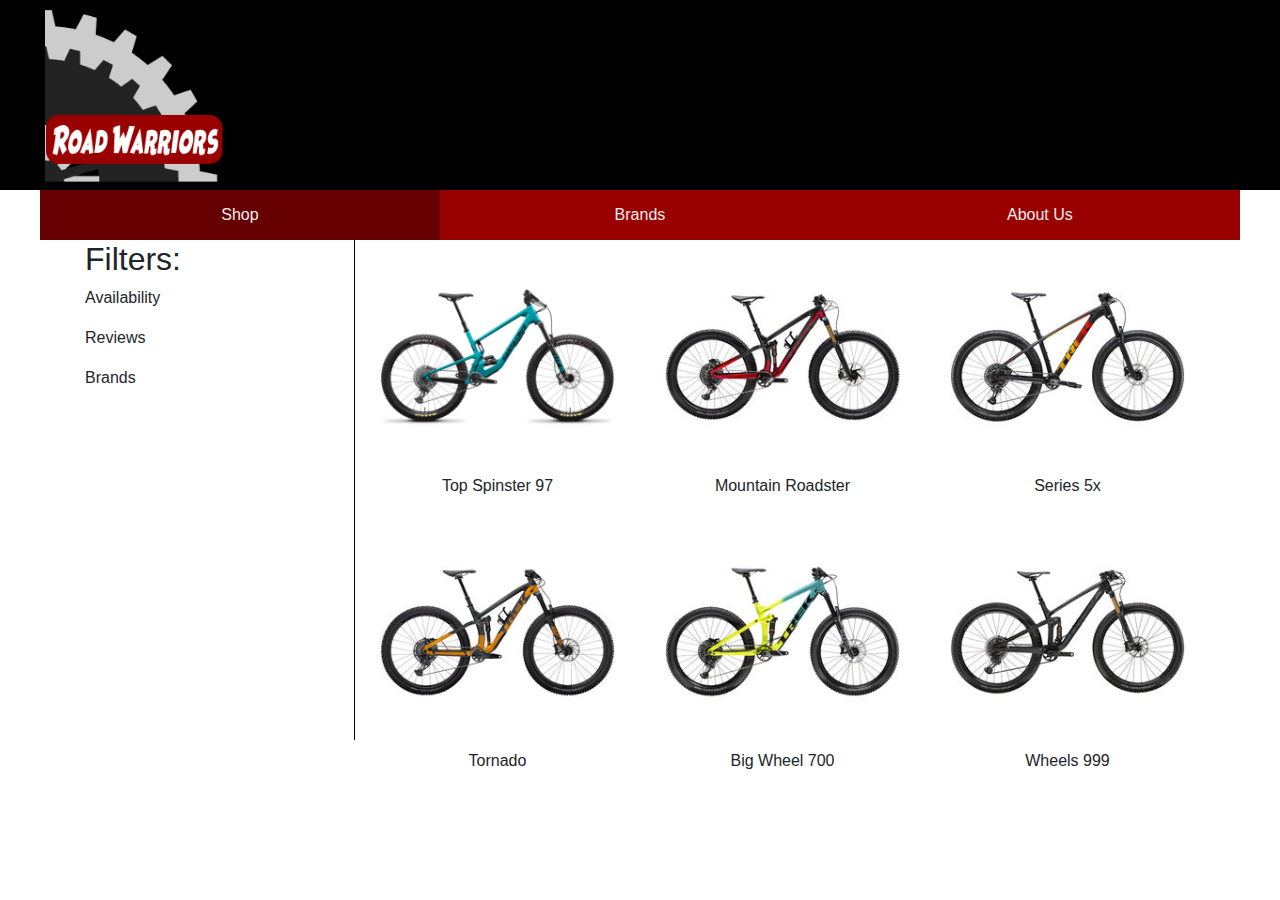
<file: index.html>
<html lang="en">
  <head>
    <!-- Required meta tags -->
    <meta charset="utf-8">
    <meta name="viewport" content="width=device-width, initial-scale=1, shrink-to-fit=no">

    <!-- Bootstrap CSS -->
    <link rel="stylesheet" href="https://stackpath.bootstrapcdn.com/bootstrap/4.3.1/css/bootstrap.min.css" integrity="sha384-ggOyR0iXCbMQv3Xipma34MD+dH/1fQ784/j6cY/iJTQUOhcWr7x9JvoRxT2MZw1T" crossorigin="anonymous">
    <link rel="stylesheet" href="css/styles.css">


    <title>Road Warriors - Shop</title>
  </head>
  <body>
    <header>
      <div class='max-container'>
        <img src="assets/logo.png" alt="Road Warriors Logo" style="width: 190px" />
      </div>
    </header>
    <nav> 
      <div class='max-container'>
      <ul>
        <li><a href="index.html" class="active">Shop</a></li>
        <li><a href="brands.html">Brands</a></li>
        <li><a href="about.html">About Us</a></li>
      </ul>
      </div>
    </nav>
    <main>
        <div class="container">
            <div class="row">
              <div class="col-sm-3 side-bar">
                <h2>Filters:</h2>
                <p>Availability</p>
                <p>Reviews</p>
                <p>Brands</p>
              </div>
              <div class="col-sm-3">
                <div class="bike-pic">
                  <img src="assets/bike-1.png" />
                  <p>Top Spinster 97</p>
                </div>
                <div class="bike-pic" >
                  <img src="assets/bike-2.jpg" />
                  <p>Tornado</p>
                </div>
              </div>
              <div class="col-sm-3">
                <div class="bike-pic" >
                  <img src="assets/bike-3.jpg" />
                  <p>Mountain Roadster</p>
                </div>
                <div class="bike-pic" >
                  <img src="assets/bike-4.jpg" />
                  <p>Big Wheel 700</p>
                </div>
              </div class="bike-pic" >
              <div class="col-sm-3">
                <div class="bike-pic" >
                  <img src="assets/bike-5.jpg" />
                  <p>Series 5x</p>
                </div>
                <div class="bike-pic" >
                  <img src="assets/bike-6.jpg" />
                  <p>Wheels 999</p>
                </div>
              </div>
            </div>
          </div>
    </main>
    

    <!-- Optional JavaScript -->
    <!-- jQuery first, then Popper.js, then Bootstrap JS -->
    <script src="https://code.jquery.com/jquery-3.3.1.slim.min.js" integrity="sha384-q8i/X+965DzO0rT7abK41JStQIAqVgRVzpbzo5smXKp4YfRvH+8abtTE1Pi6jizo" crossorigin="anonymous"></script>
    <script src="https://cdnjs.cloudflare.com/ajax/libs/popper.js/1.14.7/umd/popper.min.js" integrity="sha384-UO2eT0CpHqdSJQ6hJty5KVphtPhzWj9WO1clHTMGa3JDZwrnQq4sF86dIHNDz0W1" crossorigin="anonymous"></script>
    <script src="https://stackpath.bootstrapcdn.com/bootstrap/4.3.1/js/bootstrap.min.js" integrity="sha384-JjSmVgyd0p3pXB1rRibZUAYoIIy6OrQ6VrjIEaFf/nJGzIxFDsf4x0xIM+B07jRM" crossorigin="anonymous"></script>
  </body>
</html>
</file>
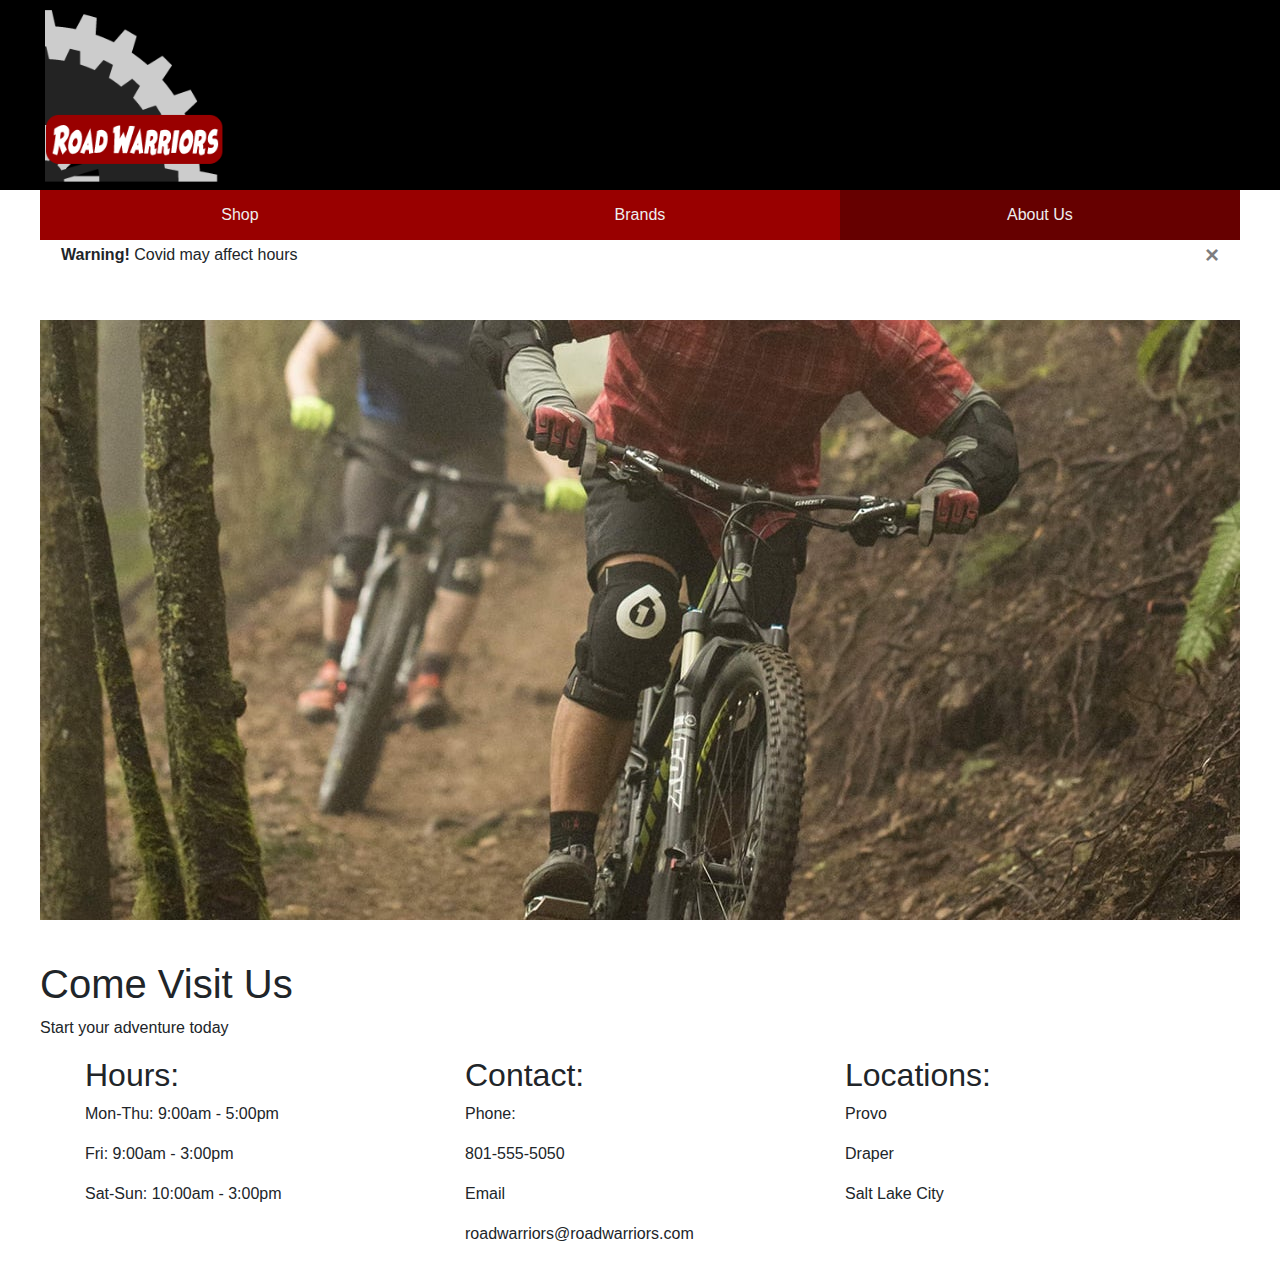
<file: about.html>
<html lang="en">
  <head>
    <!-- Required meta tags -->
    <meta charset="utf-8">
    <meta name="viewport" content="width=device-width, initial-scale=1, shrink-to-fit=no">

    <!-- Bootstrap CSS -->
    <link rel="stylesheet" href="https://stackpath.bootstrapcdn.com/bootstrap/4.3.1/css/bootstrap.min.css" integrity="sha384-ggOyR0iXCbMQv3Xipma34MD+dH/1fQ784/j6cY/iJTQUOhcWr7x9JvoRxT2MZw1T" crossorigin="anonymous">
    <link rel="stylesheet" href="css/styles.css">


    <title>Road Warriors - About</title>
  </head>
  <body>
    <header>
      <div class='max-container'>
        <img src="assets/logo.png" alt="Road Warriors Logo" style="width: 190px" />
      </div>
    </header>
    <nav> 
      <div class='max-container'>
      <ul>
        <li><a href="index.html">Shop</a></li>
        <li><a href="brands.html">Brands</a></li>
        <li><a href="about.html" class="active">About Us</a></li>
      </ul>
      </div>
    </nav>
    <main>
        <div class="alert" style="margin-top: 40px;">
            <button type="button" class="close" data-dismiss="alert">&times;</button>
            <strong>Warning!</strong> Covid may affect hours
        </div>
        <div id="carouselExampleSlidesOnly" class="carousel slide" data-ride="carousel" style="margin-top: 40px;">
            <div class="carousel-inner">
                <div class="carousel-item active">
                <img class="d-block w-100" src="/assets/slide-1.jpg" alt="First slide">
                </div>
                <div class="carousel-item">
                <img class="d-block w-100" src="/assets/slide-2.jpg" alt="Second slide">
                </div>
                <div class="carousel-item">
                <img class="d-block w-100" src="/assets/slide-3.jpg" alt="Third slide">
                </div>
            </div>
        </div>
        <h1 style="margin-top: 40px;">Come Visit Us</h1>
        <p>Start your adventure today</p>
        <div class="container">
                <div class="row">
                  <div class="col">
                    <h2>Hours:</h2>
                    <p>Mon-Thu: 9:00am - 5:00pm</p>
                    <p>Fri: 9:00am - 3:00pm</p>
                    <p>Sat-Sun: 10:00am - 3:00pm </p>
                  </div>
                  <div class="col">
                    <h2>Contact:</h2>
                    <p>Phone: </p>
                    <p>801-555-5050</p>
                    <p>Email</p>
                    <p>roadwarriors@roadwarriors.com</p>
                </div>
                <div class="col">
                    <h2>Locations:</h2>
                    <p>Provo</p>
                    <p>Draper</p>
                    <p>Salt Lake City</p>
                </div>
                </div>
              </div>
    </main>
    

    <!-- Optional JavaScript -->
    <!-- jQuery first, then Popper.js, then Bootstrap JS -->
    <script src="https://code.jquery.com/jquery-3.3.1.slim.min.js" integrity="sha384-q8i/X+965DzO0rT7abK41JStQIAqVgRVzpbzo5smXKp4YfRvH+8abtTE1Pi6jizo" crossorigin="anonymous"></script>
    <script src="https://cdnjs.cloudflare.com/ajax/libs/popper.js/1.14.7/umd/popper.min.js" integrity="sha384-UO2eT0CpHqdSJQ6hJty5KVphtPhzWj9WO1clHTMGa3JDZwrnQq4sF86dIHNDz0W1" crossorigin="anonymous"></script>
    <script src="https://stackpath.bootstrapcdn.com/bootstrap/4.3.1/js/bootstrap.min.js" integrity="sha384-JjSmVgyd0p3pXB1rRibZUAYoIIy6OrQ6VrjIEaFf/nJGzIxFDsf4x0xIM+B07jRM" crossorigin="anonymous"></script>
  </body>
</html>
</file>
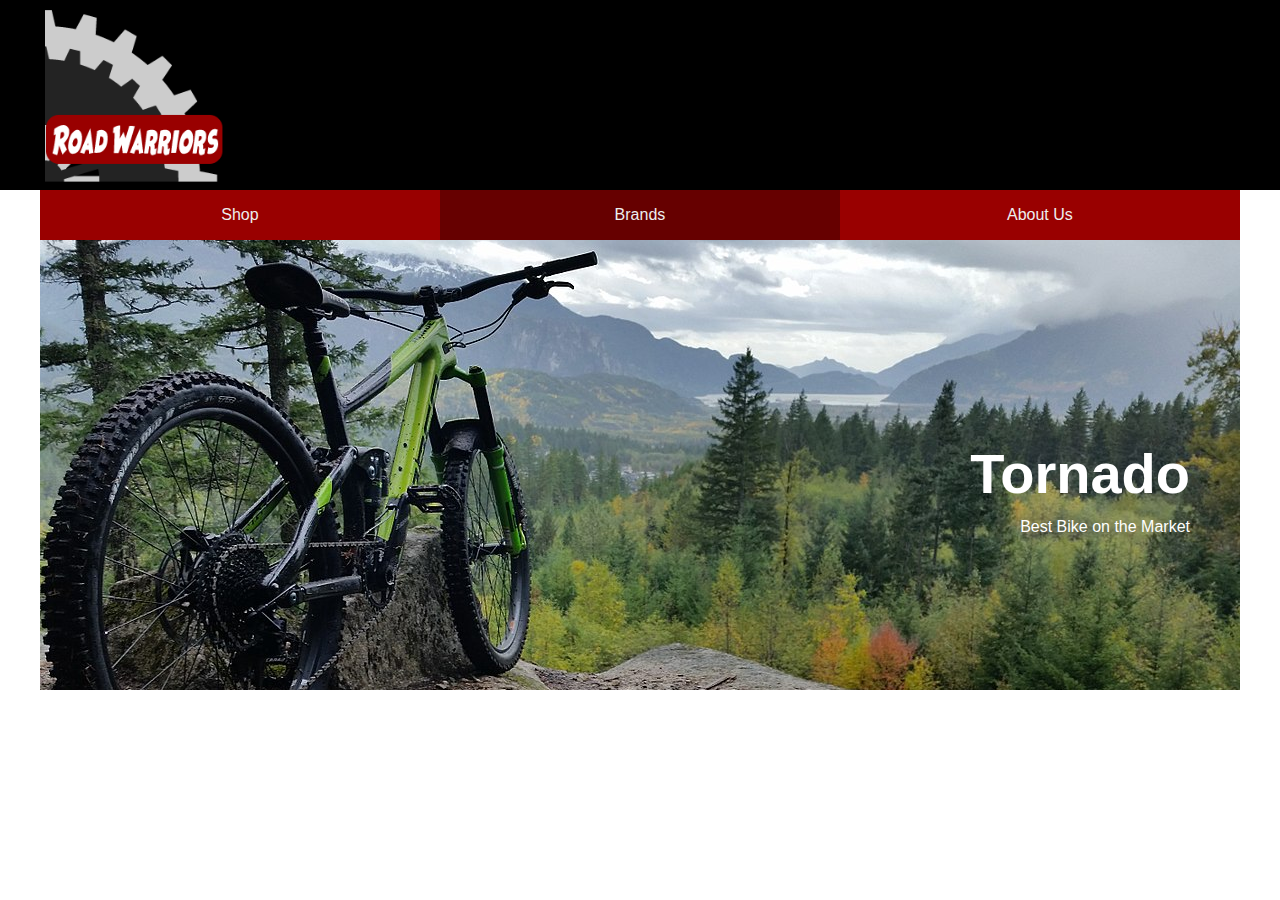
<file: brands.html>
<html lang="en">
  <head>
    <!-- Required meta tags -->
    <meta charset="utf-8">
    <meta name="viewport" content="width=device-width, initial-scale=1, shrink-to-fit=no">

    <!-- Bootstrap CSS -->
    <link rel="stylesheet" href="https://stackpath.bootstrapcdn.com/bootstrap/4.3.1/css/bootstrap.min.css" integrity="sha384-ggOyR0iXCbMQv3Xipma34MD+dH/1fQ784/j6cY/iJTQUOhcWr7x9JvoRxT2MZw1T" crossorigin="anonymous">
    <link rel="stylesheet" href="css/styles.css">


    <title>Road Warriors - Brands</title>
  </head>
  <body>
    <header>
      <div class='max-container'>
        <img src="assets/logo.png" alt="Road Warriors Logo" style="width: 190px" />
      </div>
    </header>
    <nav> 
      <div class='max-container'>
      <ul>
        <li><a href="index.html">Shop</a></li>
        <li><a href="brands.html" class="active">Brands</a></li>
        <li><a href="about.html">About Us</a></li>
      </ul>
      </div>
    </nav>
    <main>
        <div class="hero-unit brand-unit">
            <h1>Tornado</h1>
            <p>Best Bike on the Market</p>
        </div>
    </main>
    

    <!-- Optional JavaScript -->
    <!-- jQuery first, then Popper.js, then Bootstrap JS -->
    <script src="https://code.jquery.com/jquery-3.3.1.slim.min.js" integrity="sha384-q8i/X+965DzO0rT7abK41JStQIAqVgRVzpbzo5smXKp4YfRvH+8abtTE1Pi6jizo" crossorigin="anonymous"></script>
    <script src="https://cdnjs.cloudflare.com/ajax/libs/popper.js/1.14.7/umd/popper.min.js" integrity="sha384-UO2eT0CpHqdSJQ6hJty5KVphtPhzWj9WO1clHTMGa3JDZwrnQq4sF86dIHNDz0W1" crossorigin="anonymous"></script>
    <script src="https://stackpath.bootstrapcdn.com/bootstrap/4.3.1/js/bootstrap.min.js" integrity="sha384-JjSmVgyd0p3pXB1rRibZUAYoIIy6OrQ6VrjIEaFf/nJGzIxFDsf4x0xIM+B07jRM" crossorigin="anonymous"></script>
  </body>
</html>
</file>
<file: css/styles.css>
header {
    background-color: #000
}
.max-container {
    max-width: 1200px;
    margin: auto;
}
nav {
    background-color: #900;
}
nav ul {
    margin: 0;
    padding: 0;
    background-color: #900;
}
nav li {
    list-style-type: none;
    float: left;
    width: 33.33%;
    background-color: #900;
}
nav li .active {
    background-color: #600;
}
nav a {
    display: block;
    padding: .8rem 0;
    color: #eee;
    text-align: center;
    text-decoration: none;
}
nav a:hover {
    text-decoration: none;
    color: #ccc;
}
nav a:active {
    background-color: #c00;
    color: rgb(168, 168, 168);
}
main {
    max-width: 1200px;
    margin: auto;
}

.side-bar {
    border-right: 1px solid black;
    height: 500px;
}
.bike-pic {
    width: 92%;
    margin: 0 4%;
    text-align: center;
}
.bike-pic img {
    width: 100%
}
.brand-unit {
    color: white;
    padding: 50px;
    background-image: url('../assets/bike-bg.jpg');
    text-align: right;
    height: 500px;
    max-width: 1200px; 
    margin: auto;
}
.brand-unit h1 {
    font-weight: bolder;
    font-size: 42pt;
    margin-top: 200px;
}

@media(max-width:575px){
    .side-bar {
        display: none;
    }
    .bike-pic {
        width: 50%;
        margin: 0 25%;
    }
  }
</file>
